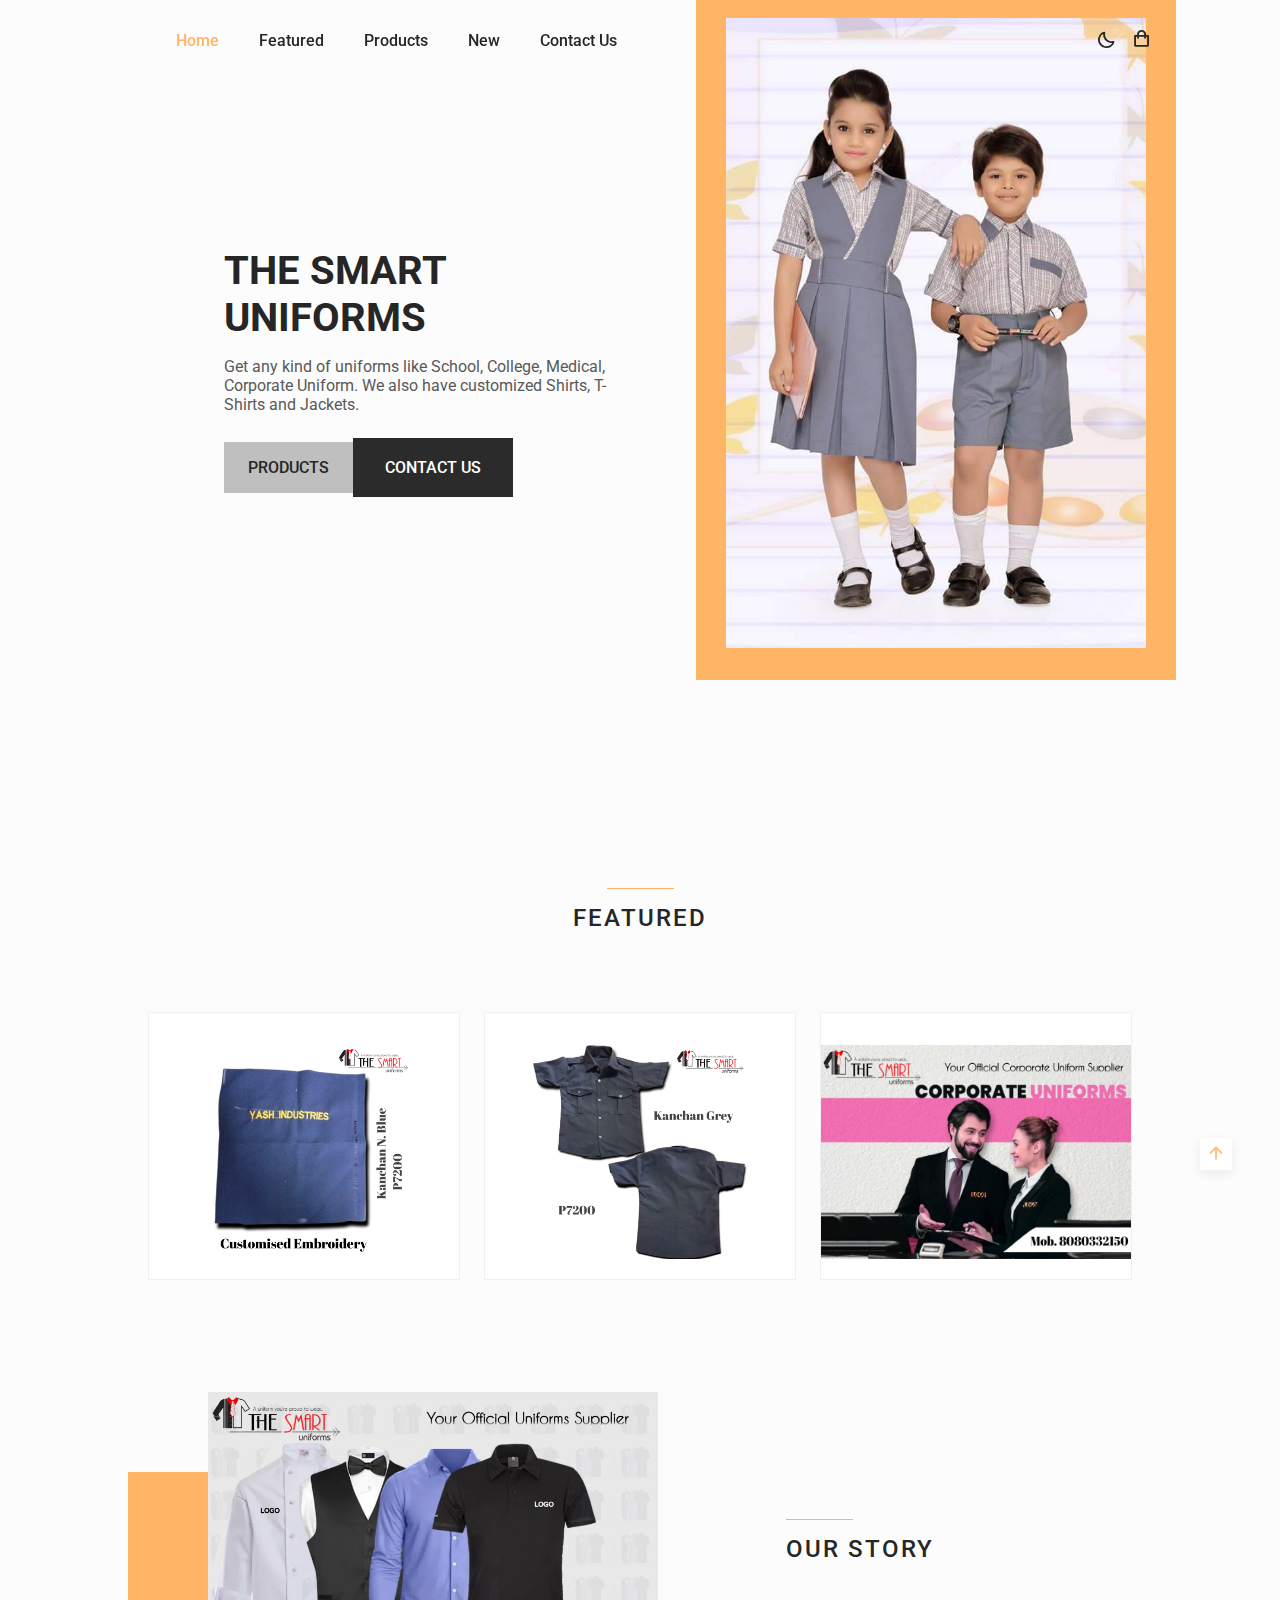
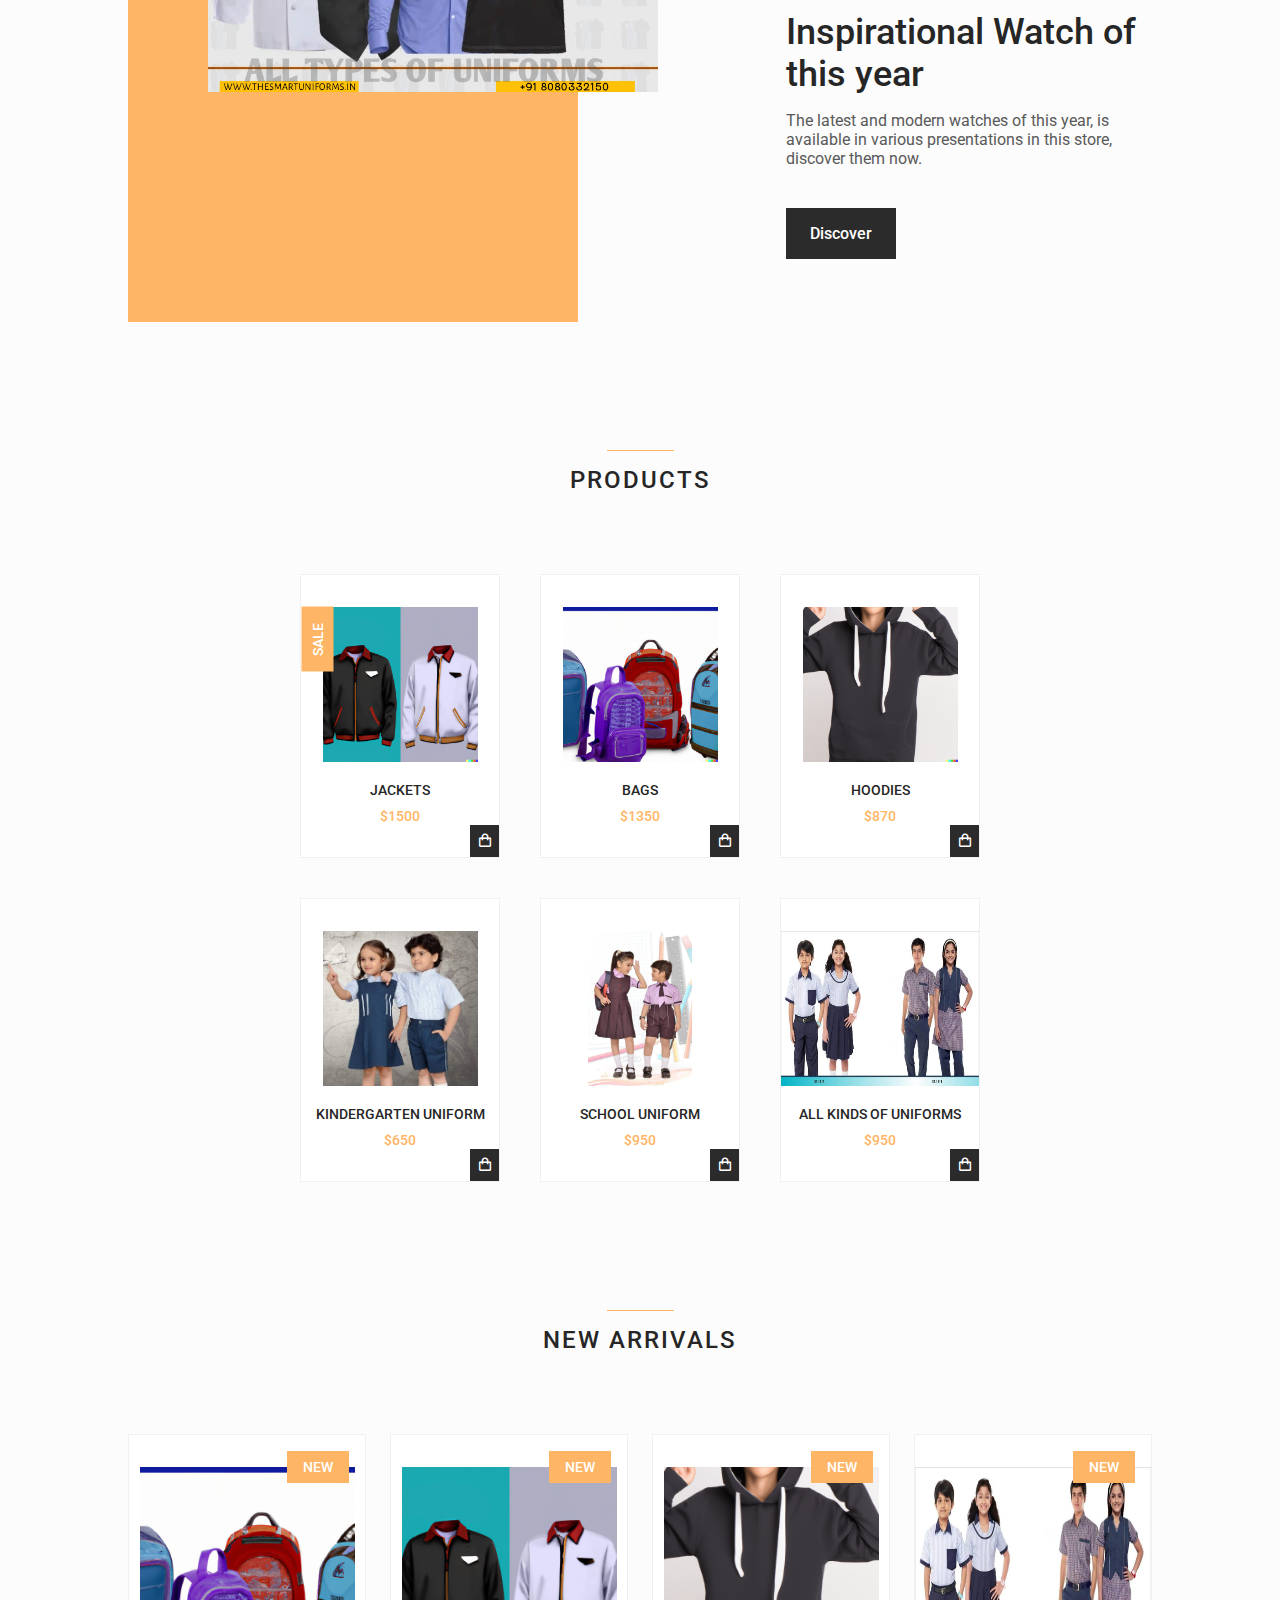
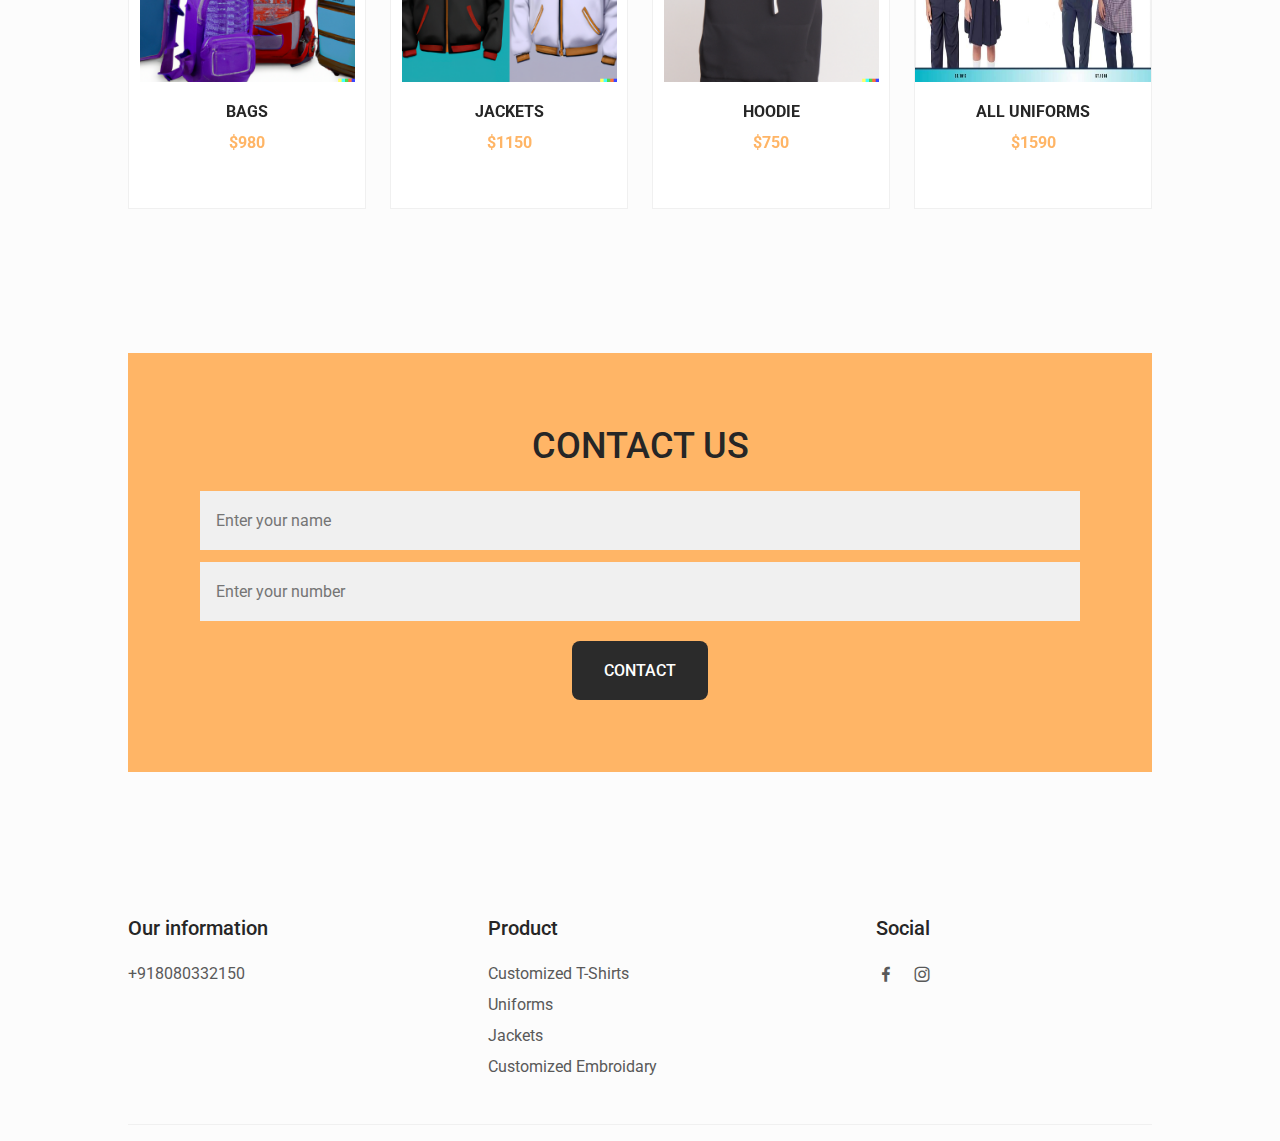
<file: index.html>
<!DOCTYPE html>
<html lang="en">
  <head>
    <meta charset="UTF-8" />
    <meta name="viewport" content="width=device-width, initial-scale=1.0" />

    <!--=============== FAVICON ===============-->
    <link
      rel="shortcut icon"
      href="assets/img/favicon.png"
      type="image/x-icon"
    />

    <!--=============== BOXICONS ===============-->
    <link
      rel="stylesheet"
      href="https://cdn.jsdelivr.net/npm/boxicons@latest/css/boxicons.min.css"
    />

    <!--=============== SWIPER CSS ===============-->
    <link rel="stylesheet" href="assets/css/swiper-bundle.min.css" />

    <!--=============== CSS ===============-->
    <link rel="stylesheet" href="assets/css/styles.css" />

    <title>The Smart Uniforms</title>
  </head>
  <body>
    <!--==================== HEADER ====================-->
    <header class="header" id="header">
      <nav class="nav container">
        <a href="#" class="nav__logo">
          <!-- LOGO -->
        </a>

        <div class="nav__menu" id="nav-menu">
          <ul class="nav__list">
            <li class="nav__item">
              <a href="#home" class="nav__link active-link">Home</a>
            </li>
            <li class="nav__item">
              <a href="#featured" class="nav__link">Featured</a>
            </li>
            <li class="nav__item">
              <a href="#products" class="nav__link">Products</a>
            </li>
            <li class="nav__item">
              <a href="#new" class="nav__link">New</a>
            </li>
            <li class="nav__item">
              <a href="#contact" class="nav__link">Contact Us</a>
            </li>
          </ul>

          <div class="nav__close" id="nav-close">
            <i class="bx bx-x"></i>
          </div>
        </div>

        <div class="nav__btns">
          <!-- Theme change button -->
          <i class="bx bx-moon change-theme" id="theme-button"></i>

          <div class="nav__shop" id="cart-shop">
            <i class="bx bx-shopping-bag"></i>
          </div>

          <div class="nav__toggle" id="nav-toggle">
            <i class="bx bx-grid-alt"></i>
          </div>
        </div>
      </nav>
    </header>

    <!--==================== CART ====================-->
    <div class="cart" id="cart">
      <i class="bx bx-x cart__close" id="cart-close"></i>

      <h2 class="cart__title-center">My Cart</h2>

      <div class="cart__container">
        <article class="cart__card">
          <div class="cart__box">
            <img src="assets/img/featured1.png" alt="" class="cart__img" />
          </div>

          <div class="cart__details">
            <h3 class="cart__title">Jazzmaster</h3>
            <span class="cart__price">$1050</span>

            <div class="cart__amount">
              <div class="cart__amount-content">
                <span class="cart__amount-box">
                  <i class="bx bx-minus"></i>
                </span>

                <span class="cart__amount-number">1</span>

                <span class="cart__amount-box">
                  <i class="bx bx-plus"></i>
                </span>
              </div>

              <i class="bx bx-trash-alt cart__amount-trash"></i>
            </div>
          </div>
        </article>

        <article class="cart__card">
          <div class="cart__box">
            <img src="assets/img/featured3.png" alt="" class="cart__img" />
          </div>

          <div class="cart__details">
            <h3 class="cart__title">Rose Gold</h3>
            <span class="cart__price">$850</span>

            <div class="cart__amount">
              <div class="cart__amount-content">
                <span class="cart__amount-box">
                  <i class="bx bx-minus"></i>
                </span>

                <span class="cart__amount-number">1</span>

                <span class="cart__amount-box">
                  <i class="bx bx-plus"></i>
                </span>
              </div>

              <i class="bx bx-trash-alt cart__amount-trash"></i>
            </div>
          </div>
        </article>

        <article class="cart__card">
          <div class="cart__box">
            <img src="assets/img/new1.png" alt="" class="cart__img" />
          </div>

          <div class="cart__details">
            <h3 class="cart__title">Longines Rose</h3>
            <span class="cart__price">$980</span>

            <div class="cart__amount">
              <div class="cart__amount-content">
                <span class="cart__amount-box">
                  <i class="bx bx-minus"></i>
                </span>

                <span class="cart__amount-number">1</span>

                <span class="cart__amount-box">
                  <i class="bx bx-plus"></i>
                </span>
              </div>

              <i class="bx bx-trash-alt cart__amount-trash"></i>
            </div>
          </div>
        </article>
      </div>

      <div class="cart__prices">
        <span class="cart__prices-item">3 items</span>
        <span class="cart__prices-total">$2880</span>
      </div>
    </div>

    <!--==================== MAIN ====================-->
    <main class="main">
      <!--==================== HOME ====================-->
      <section class="home" id="home">
        <div class="home__container container grid">
          <div class="home__img-bg">
            <img src="assets/imgg/home.jpg" alt="" class="home__img" />
          </div>

          <div class="home__data">
            <h1 class="home__title">THE SMART UNIFORMS</h1>
            <p class="home__description">
              Get any kind of uniforms like School, College, Medical, Corporate
              Uniform. We also have customized Shirts, T-Shirts and Jackets.
            </p>

            <div class="home__btns">
              <a href="#products" class="button button--gray button--small">
                PRODUCTS
              </a>

              <a href="#contact" class="button button--darkgray button--medium">
                CONTACT US</a
              >
            </div>
          </div>
        </div>
      </section>

      <!--==================== FEATURED ====================-->
      <section class="featured section container" id="featured">
        <h2 class="section__title">Featured</h2>

        <div class="featured__container grid">
          <article class="featured__card">
            <img
              src="assets/imgg/embroidary.jpg"
              alt=""
              class="featured__img"
            />
          </article>

          <article class="featured__card">
            <img src="assets/imgg/t-shirts.jpg" alt="" class="featured__img" />
          </article>

          <article class="featured__card">
            <img
              src="assets/imgg/corporate_uniform.jpg"
              alt=""
              class="featured__img"
            />
          </article>
        </div>
      </section>

      <!--==================== STORY ====================-->
      <section class="story section container">
        <div class="story__container grid">
          <div class="story__data">
            <h2 class="section__title story__section-title">Our Story</h2>

            <h1 class="story__title">
              Inspirational Watch of <br />
              this year
            </h1>

            <p class="story__description">
              The latest and modern watches of this year, is available in
              various presentations in this store, discover them now.
            </p>

            <a href="#" class="button button--small">Discover</a>
          </div>

          <div class="story__images">
            <img src="assets/imgg/uniforms.jpg" alt="" class="story__img" />
            <div class="story__square"></div>
          </div>
        </div>
      </section>

      <!--==================== PRODUCTS ====================-->
      <section class="products section container" id="products">
        <h2 class="section__title">Products</h2>

        <div class="products__container grid">
          <article class="products__card">
            <span class="featured__tag">Sale</span>
            <img src="assets/imgg/p_jackets.png" alt="" class="products__img" />

            <h3 class="products__title">Jackets</h3>
            <span class="products__price">$1500</span>

            <button class="products__button">
              <i class="bx bx-shopping-bag"></i>
            </button>
          </article>

          <article class="products__card">
            <img src="assets/imgg/p_bags.png" alt="" class="products__img" />

            <h3 class="products__title">Bags</h3>
            <span class="products__price">$1350</span>

            <button class="products__button">
              <i class="bx bx-shopping-bag"></i>
            </button>
          </article>

          <article class="products__card">
            <img src="assets/imgg/p_hoodie.png" alt="" class="products__img" />

            <h3 class="products__title">Hoodies</h3>
            <span class="products__price">$870</span>

            <button class="products__button">
              <i class="bx bx-shopping-bag"></i>
            </button>
          </article>

          <article class="products__card">
            <img
              src="assets/imgg/p_kindergarten_uniform.jpg"
              alt=""
              class="products__img"
            />

            <h3 class="products__title">Kindergarten Uniform</h3>
            <span class="products__price">$650</span>

            <button class="products__button">
              <i class="bx bx-shopping-bag"></i>
            </button>
          </article>

          <article class="products__card">
            <img
              src="assets/imgg/p_school_uniform.jpg"
              alt=""
              class="products__img"
            />

            <h3 class="products__title">School Uniform</h3>
            <span class="products__price">$950</span>

            <button class="products__button">
              <i class="bx bx-shopping-bag"></i>
            </button>
          </article>
          <article class="products__card">
            <img
              src="assets/imgg/p_all_uniforms.jpg"
              alt=""
              class="products__img"
            />

            <h3 class="products__title">All Kinds Of Uniforms</h3>
            <span class="products__price">$950</span>

            <button class="products__button">
              <i class="bx bx-shopping-bag"></i>
            </button>
          </article>
        </div>
      </section>

      <!--==================== NEW ====================-->
      <section class="new section container" id="new">
        <h2 class="section__title">New Arrivals</h2>

        <div class="new__container">
          <div class="swiper new-swiper">
            <div class="swiper-wrapper">
              <article class="new__card swiper-slide">
                <span class="new__tag">New</span>

                <img src="assets/imgg/p_bags.png" alt="" class="new__img" />

                <div class="new__data">
                  <h3 class="new__title">Bags</h3>
                  <span class="new__price">$980</span>
                </div>

                <button class="button new__button">BUY</button>
              </article>

              <article class="new__card swiper-slide">
                <span class="new__tag">New</span>

                <img src="assets/imgg/p_jackets.png" alt="" class="new__img" />

                <div class="new__data">
                  <h3 class="new__title">Jackets</h3>
                  <span class="new__price">$1150</span>
                </div>

                <button class="button new__button">BUY</button>
              </article>

              <article class="new__card swiper-slide">
                <span class="new__tag">New</span>

                <img src="assets/imgg/p_hoodie.png" alt="" class="new__img" />

                <div class="new__data">
                  <h3 class="new__title">Hoodie</h3>
                  <span class="new__price">$750</span>
                </div>

                <button class="button new__button">BUY</button>
              </article>

              <article class="new__card swiper-slide">
                <span class="new__tag">New</span>

                <img
                  src="assets/imgg/p_all_uniforms.jpg"
                  alt=""
                  class="new__img"
                />

                <div class="new__data">
                  <h3 class="new__title">All Uniforms</h3>
                  <span class="new__price">$1590</span>
                </div>

                <button class="button new__button">BUY</button>
              </article>
            </div>
          </div>
        </div>
      </section>

      <!--==================== CONTACTUS ====================-->
      <section class="contactus section container" id="contact">
        <div class="contactus__bg">
          <h2 class="contactus__title">CONTACT US</h2>

          <form action="" class="contactus__subscribe">
            <input
              type="text"
              placeholder="Enter your name"
              class="contactus__input"
            />
            <input
              type="number"
              placeholder="Enter your number"
              class="contactus__input"
            />
          </form>
          <div class="contact__btn">
            <button class="button">CONTACT</button>
          </div>
        </div>
      </section>
    </main>

    <!--==================== FOOTER ====================-->
    <footer class="footer section">
      <div class="footer__container container grid">
        <div class="footer__content">
          <h3 class="footer__title">Our information</h3>

          <ul class="footer__list">
            <li>+918080332150</li>
          </ul>
        </div>
        <!-- <div class="footer__content">
          <h3 class="footer__title">About Us</h3>

          <ul class="footer__links">
            <li>
              <a href="#" class="footer__link">Support Center</a>
            </li>
            <li>
              <a href="#" class="footer__link">Customer Support</a>
            </li>
            <li>
              <a href="#" class="footer__link">About Us</a>
            </li>
            <li>
              <a href="#" class="footer__link">Copy Right</a>
            </li>
          </ul>
        </div> -->

        <div class="footer__content">
          <h3 class="footer__title">Product</h3>

          <ul class="footer__links">
            <li>
              <a class="footer__link">Customized T-Shirts</a>
            </li>
            <li>
              <a class="footer__link">Uniforms</a>
            </li>
            <li>
              <a class="footer__link">Jackets</a>
            </li>
            <li>
              <a class="footer__link">Customized Embroidary</a>
            </li>
          </ul>
        </div>

        <div class="footer__content">
          <h3 class="footer__title">Social</h3>

          <ul class="footer__social">
            <a
              href="https://www.facebook.com/people/the_smart_uniforms/100090597394445/"
              target="_blank"
              class="footer__social-link"
            >
              <i class="bx bxl-facebook"></i>
            </a>

            <a
              href="https://www.instagram.com/the_smart_uniforms/"
              target="_blank"
              class="footer__social-link"
            >
              <i class="bx bxl-instagram"></i>
            </a>
          </ul>
        </div>
      </div>
    </footer>

    <!--=============== SCROLL UP ===============-->
    <a href="#" class="scrollup" id="scroll-up">
      <i class="bx bx-up-arrow-alt scrollup__icon"></i>
    </a>

    <!--=============== SWIPER JS ===============-->
    <script src="assets/js/swiper-bundle.min.js"></script>

    <!--=============== MAIN JS ===============-->
    <script src="assets/js/main.js"></script>
  </body>
</html>
</file>
<file: assets/css/styles.css>
/*=============== GOOGLE FONTS ===============*/
@import url("https://fonts.googleapis.com/css2?family=Roboto:wght@400;500;700&display=swap");

/*=============== VARIABLES CSS ===============*/
:root {
  --header-height: 3.5rem;

  /*========== Colors ==========*/
  --first-color: hsl(31, 100%, 70%);
  --button-color: hsl(0, 0%, 17%);
  --button-color-alt: hsl(0, 0%, 21%);
  --title-color: hsl(0, 0%, 15%);
  --text-color: hsl(0, 0%, 35%);
  --text-color-light: hsl(0, 0%, 55%);
  --body-color: hsl(0, 0%, 99%);
  --container-color: #fff;
  --border-color: hsl(0, 0%, 94%);

  /*========== Font and typography ==========*/
  --body-font: "Roboto", sans-serif;
  --biggest-font-size: 2rem;
  --h1-font-size: 1.5rem;
  --h2-font-size: 1.25rem;
  --h3-font-size: 1rem;
  --normal-font-size: 0.938rem;
  --small-font-size: 0.813rem;
  --smaller-font-size: 0.75rem;

  /*========== Font weight ==========*/
  --font-medium: 500;
  --font-bold: 700;

  /*========== Margenes Bottom ==========*/
  --mb-0-5: 0.5rem;
  --mb-0-75: 0.75rem;
  --mb-1: 1rem;
  --mb-1-5: 1.5rem;
  --mb-2: 2rem;
  --mb-2-5: 2.5rem;
  --mb-3: 3rem;

  /*========== z index ==========*/
  --z-tooltip: 10;
  --z-fixed: 100;
}

@media screen and (min-width: 968px) {
  :root {
    --biggest-font-size: 2.5rem;
    --h1-font-size: 2.25rem;
    --h2-font-size: 1.5rem;
    --h3-font-size: 1.25rem;
    --normal-font-size: 1rem;
    --small-font-size: 0.875rem;
    --smaller-font-size: 0.813rem;
  }
}

/*=============== BASE ===============*/
* {
  box-sizing: border-box;
  padding: 0;
  margin: 0;
}

html {
  scroll-behavior: smooth;
}

body,
button,
input {
  font-family: var(--body-font);
  font-size: var(--normal-font-size);
}

body {
  margin: 0;
  background-color: var(--body-color);
  color: var(--text-color);
  /*For animation dark mode*/
  transition: 0.4s;
}

h1,
h2,
h3,
h4 {
  color: var(--title-color);
  font-weight: var(--font-medium);
}

ul {
  list-style: none;
}

a {
  text-decoration: none;
}

img {
  max-width: 100%;
  height: auto;
}

button {
  cursor: pointer;
  border: none;
  outline: none;
}

/*=============== THEME ===============*/
/*========== Variables Dark theme ==========*/
body.dark-theme {
  --first-color: hsl(31, 76%, 74%);
  --button-color: hsl(0, 0%, 24%);
  --button-color-alt: hsl(0, 0%, 28%);
  --title-color: hsl(0, 0%, 95%);
  --text-color: hsl(0, 0%, 75%);
  --body-color: hsl(0, 0%, 12%);
  --container-color: hsl(0, 0%, 16%);
  --border-color: hsl(0, 0%, 20%);
}

/*========== Button Dark/Light ==========*/
.change-theme {
  color: var(--title-color);
  font-size: 1.25rem;
  cursor: pointer;
}

/*========== 
    Color changes in some parts of 
    the website, in dark theme 
==========*/
.dark-theme .change-theme,
.dark-theme .nav__toggle,
.dark-theme .nav__shop,
.dark-theme .button--gray {
  color: hsl(0, 0%, 15%);
}

.dark-theme .scroll-header {
  box-shadow: 0 1px 4px hsla(0, 0%, 4%, 0.3);
}

.scroll-header .change-theme,
.scroll-header .nav__toggle,
.scroll-header .nav__shop {
  color: var(--title-color);
}

.dark-theme::-webkit-scrollbar {
  background: hsl(0, 0%, 30%);
}

/*=============== REUSABLE CSS CLASSES ===============*/
.container {
  max-width: 1024px;
  margin-left: var(--mb-1-5);
  margin-right: var(--mb-1-5);
}

.grid {
  display: grid;
}

.main {
  overflow: hidden;
}

.section {
  padding: 6.5rem 0 1rem;
}

.section__title {
  position: relative;
  font-size: var(--h3-font-size);
  margin-bottom: var(--mb-3);
  text-transform: uppercase;
  letter-spacing: 2px;
  text-align: center;
}

.section__title::before {
  content: "";
  position: absolute;
  top: -1rem;
  left: 0;
  right: 0;
  margin: 0 auto;
  width: 67px;
  height: 1px;
  background-color: var(--first-color);
}

/*=============== HEADER & NAV ===============*/
.header {
  width: 100%;
  background: transparent;
  position: fixed;
  top: 0;
  left: 0;
  z-index: var(--z-fixed);
  /*For animation dark mode*/
  transition: 0.4s;
}

.nav {
  height: var(--header-height);
  display: flex;
  justify-content: space-between;
  align-items: center;
}

.nav__logo,
.nav__toggle,
.nav__shop,
.nav__close {
  color: var(--title-color);
}

.nav__logo {
  text-transform: uppercase;
  font-weight: var(--font-bold);
  letter-spacing: 1px;
  display: inline-flex;
  align-items: center;
  column-gap: 0.25rem;
}

.nav__logo-icon {
  font-size: 1.25rem;
}

.nav__btns {
  display: flex;
  align-items: center;
  column-gap: 1rem;
}

.nav__toggle,
.nav__shop {
  font-size: 1.25rem;
  cursor: pointer;
}

@media screen and (max-width: 767px) {
  .nav__menu {
    position: fixed;
    background-color: var(--body-color);
    top: 0;
    right: -100%;
    width: 100%;
    height: 100%;
    padding: 6rem 2rem 3.5rem;
    transition: 0.3s;
  }
}

.nav__list {
  display: flex;
  flex-direction: column;
  align-items: center;
  row-gap: 2rem;
}

.nav__link {
  color: var(--title-color);
  font-weight: var(--font-medium);
  text-transform: uppercase;
  font-size: var(--h2-font-size);
  transition: 0.3s;
}

.nav__link:hover {
  color: var(--first-color);
}

.nav__close {
  font-size: 2rem;
  position: absolute;
  top: 0.9rem;
  right: 1.25rem;
  cursor: pointer;
}

/* Show menu */
.show-menu {
  right: 0;
}

/* Change background header */
.scroll-header {
  background-color: var(--body-color);
  box-shadow: 0 1px 4px hsla(0, 4%, 15%, 0.1);
}

/* Active link */
.active-link {
  color: var(--first-color);
}

/*=============== HOME ===============*/
.home__container {
  position: relative;
  row-gap: 2.5rem;
}

.home__img {
  width: 240px;
}

.home__img-bg {
  background-color: var(--first-color);
  width: 258px;
  height: 430px;
  padding-bottom: 2rem;
  display: flex;
  justify-content: center;
  align-items: flex-end;
  justify-self: flex-end;
  transform: translateX(1.5rem);
}

.home__social {
  position: absolute;
  top: 35%;
  left: -5rem;
  transform: rotate(-90deg);
  display: flex;
  column-gap: 1rem;
}

.home__social-link {
  font-size: var(--smaller-font-size);
  color: var(--text-color-light);
  transition: 0.3s;
}

.home__social-link:hover {
  color: var(--title-color);
}

.home__title {
  font-size: var(--biggest-font-size);
  font-weight: var(--font-bold);
  margin-bottom: var(--mb-1);
}

.home__description {
  margin-bottom: var(--mb-1-5);
}

.home__price {
  display: inline-block;
  font-size: var(--h2-font-size);
  font-weight: var(--font-medium);
  color: var(--first-color);
  margin-bottom: var(--mb-3);
}

.home__btns {
  display: flex;
  align-items: center;
}

.home__button {
  box-shadow: 0 12px 24px hsla(0, 0%, 10%, 0.2);
}

/*=============== BUTTONS ===============*/
.button {
  display: inline-block;
  background-color: var(--button-color);
  color: #fff;
  padding: 1.25rem 2rem;
  font-weight: var(--font-medium);
  transition: 0.3s;
}

.button:hover {
  background-color: var(--button-color-alt);
}

.button--gray {
  background-color: hsl(0, 0%, 75%);
  color: var(--title-color);
}

.button--gray:hover {
  background-color: hsl(0, 0%, 63%);
}

.button--small {
  padding: 1rem 1.5rem;
}

/*=============== FEATURED ===============*/
.featured__container {
  row-gap: 2.5rem;
}

.featured__card {
  position: relative;
  text-align: center;
  background-color: var(--container-color);
  padding-top: 2rem;
  border: 1px solid var(--border-color);
  overflow-y: hidden;
  transition: 0.3s;
}

.featured__tag {
  background-color: var(--first-color);
  padding: 0.5rem 1rem;
  color: #fff;
  text-transform: uppercase;
  font-size: var(--small-font-size);
  font-weight: var(--font-medium);
  position: absolute;
  transform: rotate(-90deg);
  left: -1rem;
  top: 3rem;
}

.featured__img {
  height: 214px;
  margin-bottom: var(--mb-1);
}

.featured__title,
.featured__price {
  font-size: var(--h3-font-size);
  font-weight: var(--font-bold);
}

.featured__title {
  text-transform: uppercase;
  margin-bottom: var(--mb-0-75);
}

.featured__price {
  display: block;
  color: var(--first-color);
  transition: 0.3s;
}

.featured__button {
  font-size: var(--small-font-size);
  transform: translateY(1rem);
  opacity: 0;
}

.featured__card:hover {
  box-shadow: 0 12px 32px hsla(0, 0%, 20%, 0.1);
  padding: 2rem 0 3rem 0;
}

.featured__card:hover .featured__button {
  transform: translateY(0);
  opacity: 1;
}

.featured__card:hover .featured__price {
  margin-bottom: var(--mb-1-5);
}

/*=============== STORY ===============*/
.story__container {
  row-gap: 7.5rem;
}

.story__title {
  font-size: var(--h1-font-size);
  margin-bottom: var(--mb-1);
}

.story__description {
  margin-bottom: var(--mb-2-5);
}

.story__images {
  position: relative;
}

.story__img,
.story__square {
  width: 250px;
}

.story__square {
  height: 250px;
  background-color: var(--first-color);
}

.story__img {
  position: absolute;
  left: 3rem;
  top: -3rem;
}

/*=============== PRODUCTS ===============*/
.products__container {
  grid-template-columns: repeat(2, 1fr);
  gap: 2rem;
}

.products__card {
  position: relative;
  background-color: var(--container-color);
  padding: 1.25rem 0;
  border: 1px solid var(--border-color);
  text-align: center;
  transition: 0.3s;
}

.products__img {
  height: 125px;
  margin-bottom: var(--mb-1);
}

.products__title,
.products__price {
  font-size: var(--small-font-size);
  font-weight: var(--font-medium);
}

.products__title {
  text-transform: uppercase;
  margin-bottom: var(--mb-0-5);
}

.products__price {
  color: var(--first-color);
}

.products__button {
  background-color: var(--button-color);
  padding: 0.4rem;
  color: #fff;
  font-size: 1rem;
  position: absolute;
  right: 0;
  bottom: 0;
  transition: 0.3s;
}

.products__button:hover {
  background-color: var(--button-color-alt);
}

.products__card:hover {
  box-shadow: 0 8px 32px hsla(0, 0%, 10%, 0.1);
}

/*=============== TESTIMONIAL ===============*/
.testimonial__container {
  row-gap: 4rem;
}

.testimonial__quote {
  display: inline-flex;
  background-color: var(--container-color);
  padding: 0.5rem 0.75rem;
  font-size: 1.5rem;
  color: var(--first-color);
  box-shadow: 0 4px 12px hsla(0, 0%, 20%, 0.1);
  margin-bottom: var(--mb-2);
}

.testimonial__description {
  margin-bottom: var(--mb-1);
}

.testimonial__date {
  font-size: var(--normal-font-size);
  margin-bottom: var(--mb-2);
}

.testimonial__perfil {
  display: flex;
  align-items: center;
  column-gap: 1rem;
  margin-bottom: 7rem;
}

.testimonial__perfil-img {
  width: 60px;
  height: 60px;
  border-radius: 3rem;
}

.testimonial__perfil-data {
  display: flex;
  flex-direction: column;
  row-gap: 0.5rem;
}

.testimonial__perfil-name {
  font-size: var(--h3-font-size);
  font-weight: var(--font-medium);
  color: var(--title-color);
}

.testimonial__perfil-detail {
  font-size: var(--small-font-size);
}

.testimonial__images {
  position: relative;
}

.testimonial__img,
.testimonial__square {
  width: 250px;
}

.testimonial__square {
  height: 250px;
  background-color: var(--first-color);
  margin-left: auto;
}

.testimonial__img {
  position: absolute;
  right: 2rem;
  top: 3rem;
}

.testimonial-swiper {
  margin-left: initial;
  margin-right: initial;
}

.swiper-button-prev:after,
.swiper-button-next:after {
  content: "";
}

/* Swiper class */
.swiper-button-next,
.swiper-button-prev {
  top: initial;
  bottom: 5%;
  width: initial;
  height: initial;
  background-color: var(--container-color);
  box-shadow: 0 4px 12px hsla(0, 0%, 20%, 0.1);
  padding: 0.25rem;
  font-size: 1.5rem;
  color: var(--first-color);
}

.swiper-button-next {
  right: initial;
  left: 4rem;
}

/*=============== NEW ===============*/
.new__card {
  position: relative;
  text-align: center;
  background-color: var(--container-color);
  padding-top: 2rem;
  border: 1px solid var(--border-color);
  overflow-y: hidden;
  transition: 0.3s;
}

.new__tag {
  background-color: var(--first-color);
  padding: 0.5rem 1rem;
  color: #fff;
  text-transform: uppercase;
  font-size: var(--small-font-size);
  font-weight: var(--font-medium);
  position: absolute;
  top: 1rem;
  right: 1rem;
  transition: 0.3s;
}

.new__img {
  height: 215px;
  margin-bottom: var(--mb-1);
}

.new__title,
.new__price {
  font-size: var(--h3-font-size);
  font-weight: var(--font-bold);
}

.new__title {
  text-transform: uppercase;
  margin-bottom: var(--mb-0-75);
}

.new__price {
  display: block;
  color: var(--first-color);
  transition: 0.3s;
}

.new__button {
  font-size: var(--small-font-size);
  transform: translateY(1rem);
  opacity: 0;
}

.new__card:hover {
  background-color: var(--first-color);
  box-shadow: 0 12px 32px hsla(0, 0%, 20%, 0.1);
  padding: 2rem 0 3rem 0;
}

.new__card:hover .new__tag {
  background-color: var(--button-color);
}

.new__card:hover .new__button {
  transform: translateY(0);
  opacity: 1;
}

.new__card:hover .new__title {
  color: hsl(0, 0%, 15%);
}

.new__card:hover .new__price {
  color: hsl(0, 0%, 15%);
  margin-bottom: var(--mb-1-5);
}

/*=============== contactus ===============*/
.contactus__bg {
  background-color: var(--first-color);
  padding: 3rem 1.5rem;
  text-align: center;
  row-gap: 2.5rem;
}

.contactus__title {
  text-align: center;
  font-size: var(--h1-font-size);
  color: hsl(0, 0%, 15%);
  margin-bottom: var(--mb-1-5);
}

.contactus__description {
  color: hsl(0, 0%, 35%);
}

.contactus__subscribe {
  display: flex;
  flex-direction: column;
  row-gap: 0.75rem;
}

.contact__btn {
  margin-top: 20px;
  display: flex;
  justify-content: center;
}

.contact__btn button {
  border-radius: 8px;
}

.contactus__input {
  border: none;
  outline: none;
  background-color: hsl(0, 0%, 94%);
  padding: 1.25rem 1rem;
  color: hsl(0, 0%, 15%);
}

/*=============== FOOTER ===============*/
.footer__container {
  row-gap: 2rem;
  border-bottom: 1px solid var(--border-color);
  padding-bottom: 3rem;
}

.footer__title {
  font-size: var(--h2-font-size);
  margin-bottom: var(--mb-1-5);
}

.footer__list,
.footer__links {
  display: flex;
  flex-direction: column;
  row-gap: 0.75rem;
}

.footer__link {
  color: var(--text-color);
}

.footer__link:hover {
  color: var(--title-color);
}

.footer__social {
  display: flex;
  column-gap: 1rem;
}

.footer__social-link {
  font-size: 1.25rem;
  color: var(--text-color);
}

.footer__social-link:hover {
  color: var(--title-color);
}

.footer__copy {
  display: block;
  margin: 3.5rem 0 1rem 0;
  text-align: center;
  font-size: var(--smaller-font-size);
  color: var(--text-color-light);
}

/*=============== SCROLL UP ===============*/
.scrollup {
  position: fixed;
  right: 1rem;
  bottom: -30%;
  background-color: var(--container-color);
  box-shadow: 0 4px 12px hsla(0, 0%, 20%, 0.1);
  display: inline-flex;
  padding: 0.25rem;
  z-index: var(--z-tooltip);
  opacity: 0.8;
  transition: 0.4s;
}

.scrollup:hover {
  opacity: 1;
}

.scrollup__icon {
  font-size: 1.5rem;
  color: var(--first-color);
}

/* Show Scroll Up*/
.show-scroll {
  bottom: 3rem;
}

/*=============== SCROLL BAR ===============*/
::-webkit-scrollbar {
  width: 0.6rem;
  background: hsl(0, 0%, 74%);
}

::-webkit-scrollbar-thumb {
  background: hsl(0, 0%, 17%);
}

/*=============== CART ===============*/
.cart {
  position: fixed;
  background-color: var(--body-color);
  z-index: var(--z-fixed);
  width: 100%;
  height: 100%;
  top: 0;
  right: -100%;
  padding: 3.5rem 2rem;
  transition: 0.4s;
}

.cart__title-center {
  font-size: var(--h2-font-size);
  text-align: center;
  margin-bottom: var(--mb-3);
}

.cart__close {
  font-size: 2rem;
  color: var(--title-color);
  position: absolute;
  top: 1.25rem;
  right: 0.9rem;
  cursor: pointer;
}

.cart__container {
  display: grid;
  row-gap: 1.5rem;
}

.cart__card {
  display: flex;
  align-items: center;
  column-gap: 1rem;
}

.cart__box {
  background-color: var(--container-color);
  padding: 0.75rem 1.25rem;
  border: 1px solid var(--border-color);
}

.cart__img {
  width: 50px;
}

.cart__title {
  font-size: var(--normal-font-size);
  margin-bottom: 0.5rem;
}

.cart__price {
  display: block;
  font-size: var(--small-font-size);
  color: var(--first-color);
  margin-bottom: var(--mb-1-5);
}

.cart__amount,
.cart__amount-content {
  display: flex;
  align-items: center;
}

.cart__amount {
  column-gap: 3rem;
}

.cart__amount-content {
  column-gap: 1rem;
}

.cart__amount-box {
  display: inline-flex;
  padding: 0.25rem;
  background-color: var(--container-color);
  border: 1px solid var(--border-color);
  cursor: pointer;
}

.cart__amount-trash {
  font-size: 1.15rem;
  color: var(--first-color);
  cursor: pointer;
}

.cart__prices {
  margin-top: 6rem;
  display: flex;
  justify-content: space-between;
}

.cart__prices-item,
.cart__prices-total {
  color: var(--title-color);
}

.cart__prices-item {
  font-size: var(--small-font-size);
}

.cart__prices-total {
  font-size: var(--h3-font-size);
  font-weight: var(--font-medium);
}

/* Show cart */
.show-cart {
  right: 0;
}

/*=============== BREAKPOINTS ===============*/
/* For small devices */
@media screen and (max-width: 320px) {
  .container {
    margin-left: var(--mb-1);
    margin-right: var(--mb-1);
  }
  .home__img-bg {
    width: 220px;
  }
  .home__title {
    font-size: var(--h1-font-size);
  }
  .home__button {
    font-size: var(--smaller-font-size);
  }

  .story__square,
  .story__img,
  .testimonial__square,
  .testimonial__img {
    width: 180px;
  }

  .story__square,
  .testimonial__square {
    height: 180px;
  }

  .products__container {
    grid-template-columns: repeat(1, 180px);
    justify-content: center;
  }
}

/* For medium devices */
@media screen and (min-width: 576px) {
  .home__img-bg {
    width: 340px;
  }

  .featured__container {
    grid-template-columns: repeat(2, 1fr);
    justify-content: center;
    align-items: flex-start;
    gap: 1.5rem;
  }

  .footer__container {
    grid-template-columns: repeat(2, 1fr);
  }
}

@media screen and (min-width: 767px) {
  .section {
    padding: 8rem 0 1rem;
  }

  .cart {
    width: 420px;
    box-shadow: -2px 0 4px hsla(0, 0%, 15%, 0.1);
  }

  .nav {
    height: calc(var(--header-height) + 1.5rem);
    justify-content: initial;
    column-gap: 3rem;
  }
  .nav__toggle,
  .nav__close {
    display: none;
  }
  .nav__list {
    flex-direction: row;
    column-gap: 2.5rem;
  }
  .nav__link {
    text-transform: initial;
    font-size: var(--normal-font-size);
  }
  .nav__btns {
    margin-left: auto;
  }

  .home__container {
    padding-top: 6rem;
    grid-template-columns: 1fr max-content;
    align-items: center;
  }
  .home__img-bg {
    order: 1;
    transform: translate(1.5rem, -6rem);
  }
  .home__data {
    padding: 0 0 3rem 6rem;
  }
  .home__social {
    top: 47%;
    column-gap: 2rem;
  }

  .featured__title,
  .featured__price,
  .new__title,
  .new__price {
    font-size: var(--normal-font-size);
  }

  .story__container,
  .testimonial__container,
  .contactus__bg {
    grid-template-columns: repeat(2, 1fr);
    align-items: center;
  }

  .story__section-title {
    text-align: initial;
  }
  .story__section-title::before {
    margin: initial;
  }
  .story__images {
    order: -1;
  }

  .products__container {
    grid-template-columns: repeat(3, 200px);
    justify-content: center;
    gap: 2.5rem;
  }
  .products__card {
    padding: 2rem 0;
  }
  .products__img {
    height: 155px;
  }

  .contactus__bg {
    text-align: initial;
    column-gap: 2rem;
    padding: 4.5rem;
  }
  .contactus__input {
    width: 100%;
  }

  .footer__container {
    grid-template-columns: repeat(4, max-content);
    justify-content: space-between;
  }
  .footer__title {
    font-size: var(--h3-font-size);
  }
}

@media screen and (min-width: 992px) {
  .section__title {
    font-size: var(--h2-font-size);
  }

  .home__container {
    column-gap: 2rem;
  }
  .home__img-bg {
    width: 480px;
    height: 680px;
  }
  .home__img {
    width: 420px;
  }
  .home__social {
    left: -6rem;
  }
  .home__data {
    padding: 0 0 8rem 6rem;
  }

  .featured__container {
    grid-template-columns: repeat(3, 312px);
    padding-top: 2rem;
  }

  .story__container,
  .testimonial__container {
    column-gap: 8rem;
  }

  .story__square,
  .story__img,
  .testimonial__square,
  .testimonial__img {
    width: 450px;
  }

  .story__square,
  .testimonial__square {
    height: 450px;
  }

  .products__container,
  .new__container {
    padding-top: 2rem;
  }

  .testimonial__container {
    padding-bottom: 4rem;
  }
}

/* For large devices */
@media screen and (min-width: 1024px) {
  .container {
    margin-left: auto;
    margin-right: auto;
  }

  .story__container,
  .testimonial__container {
    column-gap: 13rem;
  }

  .story__container {
    padding-top: 3rem;
  }
  .story__img {
    left: 5rem;
    top: -5rem;
  }

  .testimonial__img {
    right: 5rem;
    top: 5rem;
  }

  .scrollup {
    right: 3rem;
  }
}
</file>
